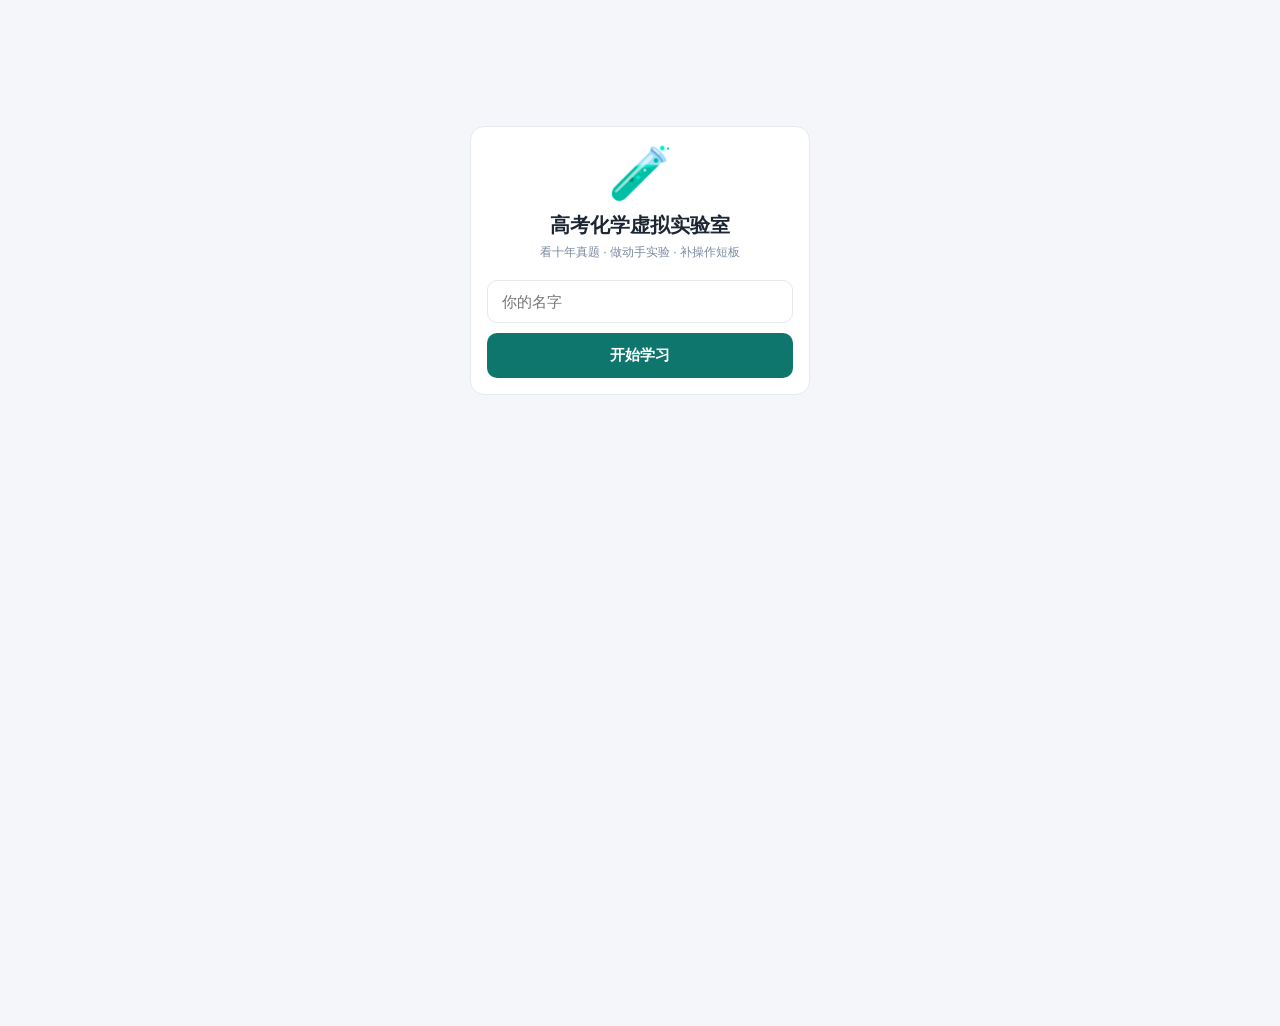
<file: chem-lab/index.html>
<!DOCTYPE html>
<html lang="zh-CN">
<head>
  <meta charset="UTF-8">
  <meta name="viewport" content="width=device-width, initial-scale=1, viewport-fit=cover">
  <title>高考化学虚拟实验室</title>
  <link rel="icon" href="../favicon.svg" type="image/svg+xml">
  <link rel="stylesheet" href="app.css?v=20261104a">
</head>
<body>
  <!-- 登录/开场 -->
  <div class="screen active" id="screen-auth">
    <div class="auth-box card">
      <div class="auth-logo">🧪</div>
      <h1>高考化学虚拟实验室</h1>
      <p class="hint">看十年真题 · 做动手实验 · 补操作短板</p>
      <input id="in-name" type="text" placeholder="你的名字" autocomplete="off">
      <button id="btn-start" type="button">开始学习</button>
    </div>
  </div>

  <!-- 主界面 -->
  <div class="screen" id="screen-main">
    <div class="appbar">
      <div style="flex:1;min-width:0">
        <h1 id="main-title">实验图谱</h1>
        <div class="sub" id="main-sub"></div>
      </div>
    </div>
    <div class="page" id="main-page"></div>
    <nav class="tabbar" id="tabbar">
      <button type="button" data-tab="map" class="on">
        <svg class="glyph" viewBox="0 0 24 24" width="21" height="21" fill="none" stroke="currentColor" stroke-width="1.8" stroke-linecap="round" stroke-linejoin="round"><rect x="3" y="3" width="7" height="7" rx="1.5"/><rect x="14" y="3" width="7" height="7" rx="1.5"/><rect x="3" y="14" width="7" height="7" rx="1.5"/><rect x="14" y="14" width="7" height="7" rx="1.5"/></svg>
        实验图谱
      </button>
      <button type="button" data-tab="quiz">
        <svg class="glyph" viewBox="0 0 24 24" width="21" height="21" fill="none" stroke="currentColor" stroke-width="1.8" stroke-linecap="round" stroke-linejoin="round"><path d="M9 11l3 3L22 4"/><path d="M21 12v7a2 2 0 0 1-2 2H5a2 2 0 0 1-2-2V5a2 2 0 0 1 2-2h11"/></svg>
        真题演练
      </button>
      <button type="button" data-tab="wrong">
        <svg class="glyph" viewBox="0 0 24 24" width="21" height="21" fill="none" stroke="currentColor" stroke-width="1.8" stroke-linecap="round" stroke-linejoin="round"><path d="M12 9v4"/><path d="M12 17h.01"/><path d="M10.3 3.9 1.8 18a2 2 0 0 0 1.7 3h17a2 2 0 0 0 1.7-3L13.7 3.9a2 2 0 0 0-3.4 0z"/></svg>
        错题本
      </button>
      <button type="button" data-tab="board">
        <svg class="glyph" viewBox="0 0 24 24" width="21" height="21" fill="none" stroke="currentColor" stroke-width="1.8" stroke-linecap="round" stroke-linejoin="round"><path d="M3 3v18h18"/><path d="M7 15l4-6 3 4 5-8"/></svg>
        学习看板
      </button>
    </nav>
  </div>

  <!-- 实验详情（子页） -->
  <div class="screen" id="screen-sub">
    <div class="appbar">
      <button class="icon-btn" id="btn-back" type="button" aria-label="返回">
        <svg viewBox="0 0 24 24" width="20" height="20" fill="none" stroke="currentColor" stroke-width="2" stroke-linecap="round" stroke-linejoin="round"><path d="M15 18l-6-6 6-6"/></svg>
      </button>
      <div style="flex:1;min-width:0"><h1 id="sub-title"></h1><div class="sub" id="sub-tag"></div></div>
    </div>
    <div class="page" id="sub-page"></div>
  </div>

  <div id="toast"></div>
  <script src="data.js?v=20261104a"></script>
  <script src="ui.js?v=20261104a"></script>
</body>
</html>
</file>
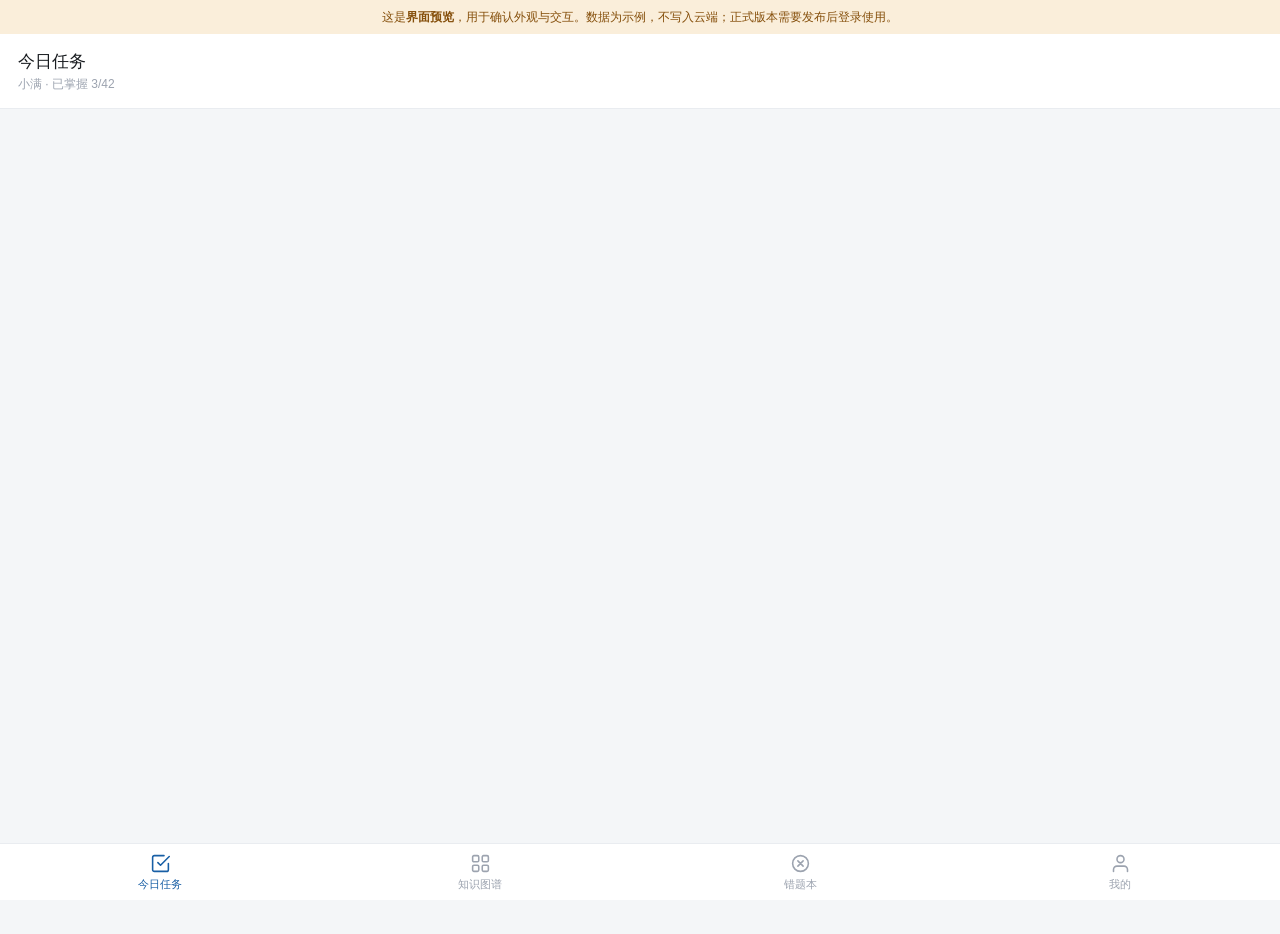
<file: _preview.html>
<!DOCTYPE html>
<html lang="zh-CN">

<head>
  <meta charset="UTF-8">
  <meta name="viewport" content="width=device-width, initial-scale=1, viewport-fit=cover">
  <title>界面预览 · 全科导学系统</title>
  <link rel="stylesheet" href="app.css">
  <style>
    .pv-bar {
      position: sticky;
      top: 0;
      z-index: 60;
      background: #faeeda;
      color: #854f0b;
      font-size: 12px;
      line-height: 1.5;
      padding: 8px 16px;
      text-align: center;
      padding-top: calc(8px + env(safe-area-inset-top, 0px));
    }

    .appbar {
      position: static;
    }
  </style>
</head>

<body>

  <div class="pv-bar">
    这是<strong>界面预览</strong>，用于确认外观与交互。数据为示例，不写入云端；正式版本需要发布后登录使用。
  </div>

  <div class="screen active" id="screen-preview">
    <div class="appbar">
      <div style="flex:1;min-width:0">
        <h1 id="pv-title">今日任务</h1>
        <div class="sub" id="pv-sub">小满 · 已掌握 3/42</div>
      </div>
    </div>
    <div class="page" id="pv-page"></div>
    <nav class="tabbar" id="pv-tabbar">
      <button type="button" data-tab="today" class="on">
        <svg class="glyph" viewBox="0 0 24 24" width="21" height="21" fill="none" stroke="currentColor"
          stroke-width="1.8" stroke-linecap="round" stroke-linejoin="round">
          <path d="M9 11l3 3L22 4" />
          <path d="M21 12v7a2 2 0 0 1-2 2H5a2 2 0 0 1-2-2V5a2 2 0 0 1 2-2h11" />
        </svg>
        今日任务
      </button>
      <button type="button" data-tab="map">
        <svg class="glyph" viewBox="0 0 24 24" width="21" height="21" fill="none" stroke="currentColor"
          stroke-width="1.8" stroke-linecap="round" stroke-linejoin="round">
          <rect x="3" y="3" width="7" height="7" rx="1.5" />
          <rect x="14" y="3" width="7" height="7" rx="1.5" />
          <rect x="3" y="14" width="7" height="7" rx="1.5" />
          <rect x="14" y="14" width="7" height="7" rx="1.5" />
        </svg>
        知识图谱
      </button>
      <button type="button" data-tab="wrong">
        <svg class="glyph" viewBox="0 0 24 24" width="21" height="21" fill="none" stroke="currentColor"
          stroke-width="1.8" stroke-linecap="round" stroke-linejoin="round">
          <circle cx="12" cy="12" r="9" />
          <path d="M15 9l-6 6M9 9l6 6" />
        </svg>
        错题本
      </button>
      <button type="button" data-tab="me">
        <svg class="glyph" viewBox="0 0 24 24" width="21" height="21" fill="none" stroke="currentColor"
          stroke-width="1.8" stroke-linecap="round" stroke-linejoin="round">
          <path d="M20 21v-2a4 4 0 0 0-4-4H8a4 4 0 0 0-4 4v2" />
          <circle cx="12" cy="7" r="4" />
        </svg>
        我的
      </button>
    </nav>
  </div>

  <div id="toast"></div>

  <script>
    (function () {
      var SUBJECTS = ['语文', '数学', '英语', '奥数', '信息学'];

      var KNOWLEDGE = [
        { subject: '数学', chapter: '第五单元 圆', name: '圆的周长', summary: '圆的周长等于直径乘圆周率', status: 'learning' },
        { subject: '数学', chapter: '第三单元 分数除法', name: '一个数除以分数', summary: '除以一个不为 0 的数等于乘它的倒数', status: 'learning' },
        { subject: '数学', chapter: '第四单元 比', name: '按比分配', summary: '先求总份数再求每份的量', status: 'new' },
        { subject: '数学', chapter: '第六单元 百分数', name: '求百分率', summary: '比较量除以标准量再乘 100%', status: 'new' },
        { subject: '数学', chapter: '第一单元 分数乘法', name: '分数乘整数', summary: '分子与整数相乘的积作分子', status: 'mastered' },
        { subject: '数学', chapter: '第五单元 圆', name: '圆的面积', summary: '剪拼成长方形推导出公式', status: 'mastered' },
        { subject: '语文', chapter: '第八单元 走近鲁迅', name: '《少年闰土》人物描写', summary: '通过外貌、动作、语言表现人物', status: 'learning' },
        { subject: '语文', chapter: '第二单元 革命岁月', name: '《七律·长征》背诵', summary: '理解红军长征的艰难与乐观', status: 'new' },
        { subject: '语文', chapter: '第四单元 小说', name: '《穷人》心理描写', summary: '通过心理描写刻画人物', status: 'new' },
        { subject: '语文', chapter: '第一单元 触摸自然', name: '《草原》情景交融', summary: '体会风光美与蒙汉情深', status: 'mastered' },
        { subject: '英语', chapter: 'Unit 3 My weekend plan', name: 'be going to 一般将来时', summary: 'be going to 加动词原形', status: 'learning' },
        { subject: '英语', chapter: 'Unit 4 I have a pen pal', name: '第三人称单数变化', summary: '一般动词加 s，特殊结尾加 es', status: 'new' },
        { subject: '英语', chapter: 'Unit 5 What does he do?', name: '职业词汇', summary: 'factory worker、postman 等', status: 'new' },
        { subject: '英语', chapter: 'Unit 1', name: '方位介词', summary: 'next to、behind、between 等', status: 'mastered' },
        { subject: '奥数', chapter: '计算专题', name: '裂项相消', summary: '把每一项拆成差的形式后相消求和', status: 'learning' },
        { subject: '奥数', chapter: '分数应用题', name: '统一单位 1', summary: '多个不同单位 1 时统一成同一个量', status: 'new' },
        { subject: '奥数', chapter: '行程问题', name: '流水行船', summary: '顺水速、逆水速与水速的关系', status: 'new' },
        { subject: '奥数', chapter: '数论专题', name: '数的整除特征', summary: '被 2、3、5、9、11 整除的判断', status: 'mastered' },
        { subject: '信息学', chapter: '排序算法', name: '冒泡排序', summary: '相邻两两比较交换，大的往后冒', status: 'learning' },
        { subject: '信息学', chapter: '查找与二分', name: '二分查找', summary: '有序序列每次折半，注意边界', status: 'new' },
        { subject: '信息学', chapter: '数论基础', name: '最大公约数与最小公倍数', summary: '辗转相除法', status: 'new' },
        { subject: '信息学', chapter: '前缀和与差分', name: '前缀和', summary: '两次相减快速求区间和', status: 'new' },
        { subject: '信息学', chapter: '算法思想', name: '贪心算法入门', summary: '每步选当前最优，需能说明正确性', status: 'mastered' }
      ];

      function $(s) { return document.querySelector(s); }

      function el(tag, attrs, children) {
        var node = document.createElement(tag);
        if (attrs) Object.keys(attrs).forEach(function (k) {
          var v = attrs[k];
          if (v === null || v === undefined) return;
          if (k === 'class') node.className = v;
          else if (k === 'text') node.textContent = v;
          else if (k === 'style') node.setAttribute('style', v);
          else if (k.indexOf('on') === 0) node.addEventListener(k.slice(2), v);
          else node.setAttribute(k, v);
        });
        (children || []).forEach(function (c) {
          if (c === null || c === undefined) return;
          node.appendChild(typeof c === 'string' ? document.createTextNode(c) : c);
        });
        return node;
      }

      function clear(n) { while (n.firstChild) n.removeChild(n.firstChild); }

      var state = { tab: 'today', subject: '全部' };

      function statusLabel(s) {
        return s === 'mastered' ? '已掌握' : s === 'learning' ? '待巩固' : '未学';
      }

      function stats() {
        var total = KNOWLEDGE.length;
        var mastered = KNOWLEDGE.filter(function (k) { return k.status === 'mastered'; }).length;
        var learning = KNOWLEDGE.filter(function (k) { return k.status === 'learning'; }).length;
        return { total: total, mastered: mastered, learning: learning };
      }

      function chips(rerender) {
        var wrap = el('div', { class: 'chips' });
        ['全部'].concat(SUBJECTS).forEach(function (name) {
          wrap.appendChild(el('button', {
            class: 'chip' + (state.subject === name ? ' on' : ''),
            type: 'button',
            text: name,
            onclick: function () { state.subject = name; rerender(); }
          }));
        });
        return wrap;
      }

      function row(item) {
        return el('button', {
          class: 'row',
          type: 'button',
          onclick: function () { openLesson(item); }
        }, [
          el('span', { class: 'dot ' + (item.status === 'new' ? '' : item.status) }),
          el('span', { class: 'body' }, [
            el('div', { class: 'name', text: item.name }),
            el('div', { class: 'sub', text: item.chapter })
          ]),
          el('span', { class: 'tail' }, [
            el('span', { class: 'tag subject', text: item.subject }),
            item.status !== 'new' ? el('span', { class: 'tag ' + item.status, text: statusLabel(item.status) }) : null
          ])
        ]);
      }

      function renderToday() {
        var page = $('#pv-page');
        clear(page);
        page.appendChild(chips(renderToday));

        var pending = KNOWLEDGE.filter(function (k) {
          if (k.status === 'mastered') return false;
          return state.subject === '全部' || k.subject === state.subject;
        });

        var s = stats();
        page.appendChild(el('div', { class: 'card' }, [
          el('div', { class: 'card-head' }, [
            el('h2', { class: 'card-title', text: '整体进度' }),
            el('span', { class: 'card-meta', text: s.mastered + ' / ' + s.total + ' 个知识点已掌握' })
          ]),
          el('div', { class: 'bar' }, [
            el('i', { style: 'width:' + Math.round((s.mastered / s.total) * 100) + '%' })
          ]),
          el('div', { class: 'card-summary', text: '掌握度越高，今日清单越短 —— 已掌握的知识点会自动从清单里消失。' })
        ]));

        page.appendChild(el('div', { class: 'section-title' }, [
          '今日该学',
          el('span', { class: 'count', text: pending.length + ' 项' })
        ]));
        pending.forEach(function (k) { page.appendChild(row(k)); });
      }

      function renderMap() {
        var page = $('#pv-page');
        clear(page);
        page.appendChild(chips(renderMap));

        var grouped = {};
        KNOWLEDGE.forEach(function (k) {
          if (state.subject !== '全部' && k.subject !== state.subject) return;
          if (!grouped[k.subject]) grouped[k.subject] = [];
          grouped[k.subject].push(k);
        });

        Object.keys(grouped).forEach(function (subject) {
          var items = grouped[subject];
          var done = items.filter(function (i) { return i.status === 'mastered'; }).length;
          page.appendChild(el('div', { class: 'section-title' }, [
            subject,
            el('span', { class: 'count', text: done + ' / ' + items.length + ' 已掌握' })
          ]));
          items.forEach(function (i) { page.appendChild(row(i)); });
        });
      }

      function renderWrong() {
        var page = $('#pv-page');
        clear(page);
        page.appendChild(el('div', { class: 'section-title' }, ['待消灭', el('span', { class: 'count', text: '2 道' })]));

        [{
          name: '圆的周长',
          stem: '一个圆形花坛的直径是 6 米，它的周长是多少米？',
          answer: '18.84 米',
          analysis: '周长等于直径乘圆周率，6 × 3.14 = 18.84 米。注意区分直径和半径，题目给的是直径直接乘即可。',
          count: 2
        }, {
          name: '一个数除以分数',
          stem: '计算：5/6 ÷ 5/12 = ____',
          answer: '2',
          analysis: '除以一个分数等于乘它的倒数，5/6 × 12/5 = 2。先约分再相乘能避免大数运算。',
          count: 1
        }].forEach(function (w) {
          page.appendChild(el('div', { class: 'card' }, [
            el('div', { class: 'card-head' }, [
              el('h3', { class: 'card-title', text: w.name }),
              el('span', { class: 'card-meta', text: '错 ' + w.count + ' 次' })
            ]),
            el('p', { class: 'card-summary', text: w.stem }),
            el('div', { class: 'line', text: '正确答案：' + w.answer }),
            el('p', { class: 'card-summary', text: '解析：' + w.analysis }),
            el('div', { class: 'actions' }, [
              el('button', { class: 'btn secondary', type: 'button', text: '再练一遍', onclick: function () { alert('预览模式下不执行操作'); } }),
              el('button', { class: 'btn', type: 'button', text: '已消灭', onclick: function () { alert('预览模式下不执行操作'); } })
            ])
          ]));
        });
      }

      function renderMe() {
        var page = $('#pv-page');
        clear(page);
        var s = stats();

        page.appendChild(el('div', { class: 'stat-grid' }, [
          el('div', { class: 'stat' }, [el('div', { class: 'num', text: String(s.total) }), el('div', { class: 'label', text: '知识点总数' })]),
          el('div', { class: 'stat' }, [el('div', { class: 'num', style: 'color:#1d9e75', text: String(s.mastered) }), el('div', { class: 'label', text: '已掌握' })]),
          el('div', { class: 'stat' }, [el('div', { class: 'num', style: 'color:#ba7517', text: String(s.learning) }), el('div', { class: 'label', text: '待巩固' })])
        ]));

        page.appendChild(el('div', { class: 'card' }, [
          el('div', { class: 'card-head' }, [el('h2', { class: 'card-title', text: '分科掌握情况' })])
        ].concat(SUBJECTS.map(function (subject) {
          var items = KNOWLEDGE.filter(function (i) { return i.subject === subject; });
          var done = items.filter(function (i) { return i.status === 'mastered'; }).length;
          var pct = items.length ? Math.round((done / items.length) * 100) : 0;
          return el('div', { style: 'margin-top:14px' }, [
            el('div', { class: 'card-head' }, [
              el('span', { class: 'card-title', style: 'font-size:14px', text: subject }),
              el('span', { class: 'card-meta', text: done + ' / ' + items.length })
            ]),
            el('div', { class: 'bar' }, [el('i', { style: 'width:' + pct + '%' })])
          ]);
        }))));

        page.appendChild(el('div', { class: 'card' }, [
          el('div', { class: 'card-head' }, [el('h2', { class: 'card-title', text: '学习档案' })]),
          el('p', { class: 'card-summary', text: '学生：小满 · 六年级' }),
          el('div', { class: 'actions' }, [
            el('button', { class: 'btn ghost', type: 'button', text: '修改学生姓名', onclick: function () { alert('预览模式下不执行操作'); } })
          ])
        ]));

        page.appendChild(el('div', { class: 'card' }, [
          el('div', { class: 'card-head' }, [el('h2', { class: 'card-title', text: '账号' })]),
          el('p', { class: 'card-summary', text: 'parent@example.com' }),
          el('p', { class: 'card-summary', text: '这个账号就是整个家庭的学习档案，家长和孩子在不同设备上登录看到的进度是同一份。' }),
          el('div', { class: 'actions' }, [
            el('button', { class: 'btn ghost', type: 'button', text: '退出登录', onclick: function () { alert('预览模式下不执行操作'); } })
          ])
        ]));
      }

      function openLesson(item) {
        var page = $('#pv-page');
        clear(page);
        $('#pv-title').textContent = item.name;
        $('#pv-sub').textContent = item.subject + ' · ' + item.chapter;
        $('#pv-tabbar').style.display = 'none';

        page.appendChild(el('div', { class: 'steps' }, [
          el('span', { class: 'step on', text: '定向学习' }),
          el('span', { class: 'step', text: '针对练习' }),
          el('span', { class: 'step', text: '掌握更新' })
        ]));

        page.appendChild(el('div', { class: 'card' }, [
          el('div', { class: 'lesson-body', text:
            '圆的周长，说的就是绕圆一圈的长度。\n\n' +
            '为什么它等于直径乘圆周率？因为无论圆画得多大或多小，周长和直径的比值永远是一个固定的数，约等于 3.14，这就是圆周率 π。所以只要知道直径，乘一下就知道周长。\n\n' +
            '举个例子：一个圆形花坛直径 6 米。周长 = 6 × 3.14 = 18.84 米。如果题目给的是半径 3 米，要先乘 2 变回直径：2 × 3.14 × 3 = 18.84 米。\n\n' +
            '最容易错的地方：题目给半径时直接乘 π 忘了乘 2。看到半径先想一遍「要不要乘 2」。'
          }])
        ]));

        page.appendChild(el('div', { class: 'actions' }, [
          el('button', {
            class: 'btn', type: 'button', text: '开始练习（3 题）',
            onclick: function () { openQuestion(item); }
          })
        ]));

        page.appendChild(el('div', { class: 'actions' }, [
          el('button', {
            class: 'btn ghost', type: 'button', text: '返回清单',
            onclick: function () { backToList(); }
          })
        ]));
      }

      function openQuestion(item) {
        var page = $('#pv-page');
        clear(page);
        $('#pv-title').textContent = item.name;
        $('#pv-sub').textContent = item.subject + ' · ' + item.chapter;

        page.appendChild(el('div', { class: 'steps' }, [
          el('span', { class: 'step done', text: '定向学习' }),
          el('span', { class: 'step on', text: '针对练习' }),
          el('span', { class: 'step', text: '掌握更新' })
        ]));

        page.appendChild(el('div', { class: 'section-title' }, [
          '第 1 / 3 题',
          el('span', { class: 'count', text: '单选题' })
        ]));

        page.appendChild(el('div', { class: 'card' }, [
          el('div', { class: 'question', text: '一个圆形花坛的直径是 6 米，它的周长是多少米？' })
        ]));

        var answered = false;
        var wrap = el('div');
        page.appendChild(wrap);

        ['18.84 米', '9.42 米', '37.68 米', '28.26 米'].forEach(function (text, i) {
          var letter = ['A', 'B', 'C', 'D'][i];
          wrap.appendChild(el('button', {
            class: 'option', type: 'button',
            onclick: function () {
              if (answered) return;
              answered = true;
              var nodes = wrap.querySelectorAll('.option');
              nodes[0].classList.add('right');
              if (letter !== 'A') this.classList.add('wrong');
              wrap.appendChild(el('div', { class: 'answer-box' }, [
                el('div', { class: 'verdict ' + (letter === 'A' ? 'ok' : 'no'), text: letter === 'A' ? '答对了' : '答错了' }),
                el('div', { class: 'line', text: '正确答案：A' }),
                el('div', { class: 'line', text: '解析：周长 = 直径 × 圆周率 = 6 × 3.14 = 18.84 米。选项 B 是把直径当半径算了，选项 C 是多乘了 2，选项 D 是圆的面积。' })
              ]));
              wrap.appendChild(el('div', { class: 'actions' }, [
                el('button', {
                  class: 'btn', type: 'button', text: '下一题',
                  onclick: function () {
                    clear(page);
                    page.appendChild(el('div', { class: 'result-hero' }, [
                      el('div', { class: 'big', text: '67%' }),
                      el('div', { class: 'cap', text: '本次答对 2 / 3 题' })
                    ]));
                    page.appendChild(el('div', { class: 'card' }, [
                      el('div', { class: 'card-head' }, [
                        el('h2', { class: 'card-title', text: '圆的周长' }),
                        el('span', { class: 'tag learning', text: '待巩固' })
                      ]),
                      el('p', { class: 'card-summary', text: '还需要再练几轮。累计正确率达到 80% 以上就会标记为已掌握。' }),
                      el('p', { class: 'card-summary', text: '累计：答对 2 / 4 次' })
                    ]));
                    page.appendChild(el('div', { class: 'actions' }, [
                      el('button', { class: 'btn secondary', type: 'button', text: '再练一组', onclick: function () { openQuestion(item); } }),
                      el('button', { class: 'btn', type: 'button', text: '返回清单', onclick: function () { backToList(); } })
                    ]));
                  }
                })
              ]));
            }
          }, [
            el('span', { class: 'key', text: letter }),
            el('span', { text: text })
          ]));
        });
      }

      function backToList() {
        $('#pv-tabbar').style.display = '';
        switchTab('today');
      }

      function switchTab(tab) {
        state.tab = tab;
        Array.prototype.forEach.call(document.querySelectorAll('#pv-tabbar button'), function (btn) {
          btn.classList.toggle('on', btn.getAttribute('data-tab') === tab);
        });
        var titles = { today: '今日任务', map: '知识图谱', wrong: '错题本', me: '我的' };
        $('#pv-title').textContent = titles[tab];
        var s = stats();
        $('#pv-sub').textContent = '小满 · 已掌握 ' + s.mastered + '/' + s.total;
        if (tab === 'today') renderToday();
        else if (tab === 'map') renderMap();
        else if (tab === 'wrong') renderWrong();
        else renderMe();
      }

      Array.prototype.forEach.call(document.querySelectorAll('#pv-tabbar button'), function (btn) {
        btn.addEventListener('click', function () { switchTab(btn.getAttribute('data-tab')); });
      });

      switchTab('today');
    })();
  </script>
</body>

</html>
</file>
<file: chem-lab/app.css>
:root {
  --bg: #f4f6fa;
  --card: #ffffff;
  --line: #e5e9f0;
  --text: #1d2733;
  --text-3: #7c8aa0;
  --brand: #0f766e;
  --brand-soft: #e0f2f0;
  --warn: #b45309;
  --warn-soft: #fef3c7;
  --ok: #15803d;
  --ok-soft: #dcfce7;
  --bad: #b91c1c;
  --bad-soft: #fee2e2;
  --safe-bottom: env(safe-area-inset-bottom, 0px);
}
* { margin: 0; padding: 0; box-sizing: border-box; }
html, body { height: 100%; }
body {
  font-family: -apple-system, "PingFang SC", "Microsoft YaHei", sans-serif;
  background: var(--bg);
  color: var(--text);
  -webkit-font-smoothing: antialiased;
}
button { font-family: inherit; border: none; background: none; cursor: pointer; color: inherit; }
input, textarea { font-family: inherit; }

/* screens */
.screen { display: none; min-height: 100vh; }
.screen.active { display: block; }

/* auth */
.auth-box { max-width: 340px; margin: 14vh auto 0; padding: 32px 26px; text-align: center; }
.auth-logo { font-size: 52px; }
.auth-box h1 { font-size: 20px; margin: 8px 0 4px; }
.auth-box input { width: 100%; padding: 12px 14px; border: 1px solid var(--line); border-radius: 10px; font-size: 15px; margin: 18px 0 10px; outline: none; }
.auth-box input:focus { border-color: var(--brand); }
.auth-box button { width: 100%; padding: 13px; background: var(--brand); color: #fff; border-radius: 10px; font-size: 15px; font-weight: 600; }

/* appbar */
.appbar { position: sticky; top: 0; z-index: 20; display: flex; align-items: center; gap: 10px; padding: 14px 16px 10px; background: var(--bg); border-bottom: 1px solid var(--line); }
.appbar h1 { font-size: 18px; }
.appbar .sub { font-size: 12px; color: var(--text-3); margin-top: 2px; }
.icon-btn { display: inline-flex; align-items: center; justify-content: center; width: 36px; height: 36px; border-radius: 10px; color: var(--text); flex-shrink: 0; }
.icon-btn:hover { background: var(--line); }

/* page */
.page { padding: 14px 14px calc(76px + var(--safe-bottom)); max-width: 680px; margin: 0 auto; }

/* card */
.card { background: var(--card); border: 1px solid var(--line); border-radius: 14px; padding: 16px; margin-bottom: 12px; }
.card-title { font-size: 15px; font-weight: 700; }
.hint { font-size: 12px; color: var(--text-3); line-height: 1.6; }

/* chips */
.chip { display: inline-block; padding: 2px 9px; border-radius: 99px; font-size: 11px; background: var(--brand-soft); color: var(--brand); font-weight: 600; }
.chip.diff2 { background: var(--warn-soft); color: var(--warn); }
.chip.diff3 { background: var(--bad-soft); color: var(--bad); }

/* category grid */
.cat-grid { display: grid; grid-template-columns: repeat(2, 1fr); gap: 10px; margin-top: 12px; }
.cat-card { display: flex; flex-direction: column; gap: 3px; background: var(--card); border: 1px solid var(--line); border-radius: 14px; padding: 14px 12px; text-align: left; transition: transform 0.12s, border-color 0.12s; }
.cat-card:active { transform: scale(0.97); }
.cat-card:hover { border-color: var(--brand); }
.cat-icon { font-size: 28px; }
.cat-name { font-weight: 700; font-size: 14px; }
.cat-desc { font-size: 11px; color: var(--text-3); line-height: 1.5; }
.cat-count { font-size: 11px; color: var(--brand); font-weight: 700; }

/* experiment rows */
.exp-row { display: flex; align-items: center; gap: 12px; padding: 13px 4px; border-bottom: 1px solid var(--line); text-align: left; width: 100%; }
.exp-row:last-child { border-bottom: none; }
.exp-emoji { font-size: 24px; flex-shrink: 0; }
.exp-info { flex: 1; min-width: 0; }
.exp-name { font-size: 14px; font-weight: 600; }
.exp-goal { font-size: 11px; color: var(--text-3); margin-top: 2px; overflow: hidden; text-overflow: ellipsis; white-space: nowrap; }
.exp-prog { font-size: 11px; font-weight: 700; color: var(--brand); flex-shrink: 0; }

/* progress bar */
.pbar { height: 7px; background: var(--line); border-radius: 99px; overflow: hidden; margin: 8px 0 2px; }
.pbar > i { display: block; height: 100%; background: var(--brand); border-radius: 99px; transition: width 0.3s; }

/* experiment player */
.sim-stage { background: linear-gradient(180deg, #eef4f8 0%, #f8fafc 100%); border: 1px solid var(--line); border-radius: 14px; padding: 10px; margin-bottom: 12px; }
.sim-stage svg { display: block; width: 100%; height: auto; }
.step-no { font-size: 11px; font-weight: 700; color: var(--brand); letter-spacing: 0.5px; }
.step-text { font-size: 14px; line-height: 1.7; margin: 6px 0; }
.step-phe { background: var(--brand-soft); border-left: 3px solid var(--brand); border-radius: 6px; padding: 9px 12px; font-size: 13px; line-height: 1.7; margin: 8px 0; }
.step-phe b { color: var(--brand); }
.point-box { background: var(--warn-soft); border-left: 3px solid var(--warn); border-radius: 6px; padding: 9px 12px; font-size: 12px; line-height: 1.7; margin: 10px 0 0; }
.point-box b { color: var(--warn); }

/* ask widget */
.ask { background: var(--card); border: 1px solid var(--line); border-radius: 12px; padding: 14px; margin: 12px 0; }
.ask-q { font-size: 13px; font-weight: 600; line-height: 1.6; margin-bottom: 10px; }
.ask .opt { display: block; width: 100%; text-align: left; padding: 10px 12px; border: 1px solid var(--line); border-radius: 10px; font-size: 13px; line-height: 1.5; margin-bottom: 8px; transition: border-color 0.12s, background 0.12s; }
.ask .opt:hover { border-color: var(--brand); }
.ask .opt.right { border-color: var(--ok); background: var(--ok-soft); }
.ask .opt.wrong { border-color: var(--bad); background: var(--bad-soft); }
.ask .opt:disabled { cursor: default; opacity: 0.92; }
.ask-e { font-size: 12px; line-height: 1.7; color: var(--text); background: var(--bg); border-radius: 8px; padding: 9px 12px; margin-top: 4px; }

/* nav buttons in player */
.step-nav { display: flex; gap: 10px; margin-top: 14px; }
.btn { padding: 12px 18px; border-radius: 10px; font-size: 14px; font-weight: 600; }
.btn.primary { background: var(--brand); color: #fff; flex: 1; }
.btn.ghost { background: var(--card); border: 1px solid var(--line); }
.btn:disabled { opacity: 0.5; }
.done-banner { text-align: center; padding: 26px 16px; }
.done-banner .big { font-size: 44px; }
.done-banner h2 { margin: 8px 0 6px; font-size: 18px; }

/* quiz */
.qz-head { display: flex; justify-content: space-between; align-items: center; margin-bottom: 6px; }
.qz-src { font-size: 11px; color: var(--text-3); font-weight: 600; }
.qz-stem { font-size: 14px; line-height: 1.8; margin: 6px 0 12px; }
.qz-stem em { font-style: normal; color: var(--brand); font-weight: 700; }

/* wrong book */
.wrong-row { padding: 12px 4px; border-bottom: 1px solid var(--line); }
.wrong-row .q { font-size: 13px; line-height: 1.7; }
.wrong-row .e { font-size: 12px; color: var(--text-3); line-height: 1.7; margin-top: 6px; }
.wrong-row .redo { margin-top: 8px; font-size: 12px; padding: 7px 14px; background: var(--brand); color: #fff; border-radius: 8px; }

/* board stats */
.stat-grid { display: grid; grid-template-columns: repeat(3, 1fr); gap: 10px; }
.stat { background: var(--card); border: 1px solid var(--line); border-radius: 12px; padding: 12px 6px; text-align: center; }
.stat .v { font-size: 22px; font-weight: 800; color: var(--brand); }
.stat .k { font-size: 11px; color: var(--text-3); margin-top: 2px; }

/* tabbar */
.tabbar { position: fixed; left: 0; right: 0; bottom: 0; z-index: 30; display: flex; background: var(--card); border-top: 1px solid var(--line); padding-bottom: var(--safe-bottom); }
.tabbar button { flex: 1; padding: 9px 0 8px; display: flex; flex-direction: column; align-items: center; gap: 3px; color: var(--text-3); font-size: 11px; transition: color 0.15s; }
.tabbar button.on { color: var(--brand); }
.tabbar .glyph { font-size: 19px; }

/* toast */
#toast { position: fixed; left: 50%; bottom: 96px; transform: translateX(-50%) translateY(20px); background: rgba(29,39,51,0.92); color: #fff; padding: 10px 18px; border-radius: 10px; font-size: 13px; opacity: 0; pointer-events: none; transition: all 0.25s; z-index: 99; max-width: 82vw; }
#toast.show { opacity: 1; transform: translateX(-50%) translateY(0); }

@media (max-width: 380px) {
  .tabbar button { font-size: 10px; }
  .cat-grid { gap: 8px; }
}
</file>
<file: app.css>
/* 全科导学系统 — mobile-first stylesheet */

:root {
  --bg: #f4f6f8;
  --card: #ffffff;
  --text: #1a1d21;
  --text-2: #6b7280;
  --text-3: #9ca3af;
  --line: #e9ecf0;
  --brand: #185fa5;
  --brand-soft: #e6f1fb;
  --ok: #1d9e75;
  --ok-soft: #e1f5ee;
  --warn: #ba7517;
  --warn-soft: #faeeda;
  --danger: #a32d2d;
  --radius: 14px;
  --radius-sm: 10px;
  --safe-bottom: env(safe-area-inset-bottom, 0px);
}

* {
  box-sizing: border-box;
  -webkit-tap-highlight-color: transparent;
}

html,
body {
  margin: 0;
  padding: 0;
  height: 100%;
  background: var(--bg);
  color: var(--text);
  font-family: -apple-system, BlinkMacSystemFont, "PingFang SC", "Hiragino Sans GB",
    "Microsoft YaHei", "Helvetica Neue", Arial, sans-serif;
  font-size: 15px;
  line-height: 1.6;
  -webkit-font-smoothing: antialiased;
}

body {
  overscroll-behavior-y: none;
}

button,
input,
select,
textarea {
  font-family: inherit;
  font-size: inherit;
  color: inherit;
}

button {
  cursor: pointer;
  border: none;
  background: none;
  padding: 0;
}

.screen {
  display: none;
  min-height: 100vh;
  flex-direction: column;
}

.screen.active {
  display: flex;
}

/* ---------------- loading ---------------- */

.boot {
  display: flex;
  align-items: center;
  justify-content: center;
  min-height: 100vh;
  color: var(--text-3);
  font-size: 14px;
}

/* ---------------- auth ---------------- */

.auth-wrap {
  padding: 56px 24px 40px;
  max-width: 480px;
  width: 100%;
  margin: 0 auto;
}

.auth-brand {
  text-align: center;
  margin-bottom: 32px;
}

.auth-logo {
  width: 56px;
  height: 56px;
  border-radius: 16px;
  background: var(--brand);
  color: #fff;
  font-size: 26px;
  font-weight: 500;
  display: flex;
  align-items: center;
  justify-content: center;
  margin: 0 auto 16px;
}

.auth-title {
  font-size: 22px;
  font-weight: 500;
  letter-spacing: 0.5px;
  margin: 0 0 8px;
}

.auth-sub {
  font-size: 13px;
  color: var(--text-3);
  margin: 0;
}

.segmented {
  display: flex;
  background: #ebeef2;
  border-radius: var(--radius-sm);
  padding: 3px;
  margin-bottom: 22px;
}

.segmented button {
  flex: 1;
  padding: 9px 0;
  font-size: 14px;
  color: var(--text-2);
  border-radius: 8px;
  transition: background 0.15s, color 0.15s;
}

.segmented button.on {
  background: var(--card);
  color: var(--text);
  font-weight: 500;
  box-shadow: 0 1px 3px rgba(0, 0, 0, 0.06);
}

.field {
  margin-bottom: 14px;
}

.field label {
  display: block;
  font-size: 13px;
  color: var(--text-2);
  margin-bottom: 6px;
}

.field input {
  width: 100%;
  padding: 13px 14px;
  border: 1px solid var(--line);
  border-radius: var(--radius-sm);
  background: var(--card);
  outline: none;
  transition: border-color 0.15s;
}

.field input:focus {
  border-color: var(--brand);
}

.code-row {
  display: flex;
  gap: 10px;
}

.code-row input {
  flex: 1;
}

.code-row button {
  flex: 0 0 auto;
  padding: 0 16px;
  border-radius: var(--radius-sm);
  border: 1px solid var(--brand);
  color: var(--brand);
  font-size: 14px;
  white-space: nowrap;
  background: var(--card);
}

.code-row button:disabled {
  border-color: var(--line);
  color: var(--text-3);
  background: #f7f8fa;
}

.btn {
  width: 100%;
  padding: 14px;
  border-radius: var(--radius-sm);
  background: var(--brand);
  color: #fff;
  font-size: 16px;
  font-weight: 500;
  margin-top: 6px;
  transition: opacity 0.15s;
}

.btn:disabled {
  opacity: 0.5;
}

.btn.ghost {
  background: var(--card);
  color: var(--text-2);
  border: 1px solid var(--line);
  font-size: 14px;
  font-weight: 400;
}

.auth-links {
  display: flex;
  justify-content: center;
  gap: 18px;
  margin-top: 20px;
  font-size: 13px;
}

.auth-links button {
  color: var(--brand);
}

.hint {
  font-size: 12px;
  color: var(--text-3);
  margin-top: 10px;
  line-height: 1.6;
}

.form-error {
  background: #fcebeb;
  color: var(--danger);
  font-size: 13px;
  padding: 10px 12px;
  border-radius: var(--radius-sm);
  margin-bottom: 14px;
  display: none;
}

.form-error.show {
  display: block;
}

/* ---------------- app shell ---------------- */

.appbar {
  position: sticky;
  top: 0;
  z-index: 20;
  background: var(--card);
  border-bottom: 1px solid var(--line);
  padding: 14px 18px;
  display: flex;
  align-items: center;
  gap: 12px;
  padding-top: calc(14px + env(safe-area-inset-top, 0px));
}

.appbar h1 {
  font-size: 17px;
  font-weight: 500;
  margin: 0;
  flex: 1;
}

.appbar .sub {
  font-size: 12px;
  color: var(--text-3);
  font-weight: 400;
}

.icon-btn {
  width: 32px;
  height: 32px;
  border-radius: 8px;
  display: flex;
  align-items: center;
  justify-content: center;
  color: var(--text-2);
  font-size: 18px;
  flex: 0 0 auto;
}

.icon-btn:active {
  background: var(--bg);
}

.page {
  flex: 1;
  padding: 16px 16px calc(84px + var(--safe-bottom));
  max-width: 720px;
  width: 100%;
  margin: 0 auto;
}

.page.no-tab {
  padding-bottom: calc(24px + var(--safe-bottom));
}

/* ---------------- tab bar ---------------- */

.tabbar {
  position: fixed;
  left: 0;
  right: 0;
  bottom: 0;
  z-index: 30;
  display: flex;
  background: var(--card);
  border-top: 1px solid var(--line);
  padding-bottom: var(--safe-bottom);
}

.tabbar button {
  flex: 1;
  padding: 9px 0 8px;
  display: flex;
  flex-direction: column;
  align-items: center;
  gap: 3px;
  color: var(--text-3);
  font-size: 11px;
  transition: color 0.15s;
}

.tabbar button.on {
  color: var(--brand);
}

.tabbar .glyph {
  font-size: 19px;
  line-height: 1;
}

/* ---------------- cards ---------------- */

.card {
  background: var(--card);
  border-radius: var(--radius);
  padding: 16px;
  margin-bottom: 12px;
}

.card-head {
  display: flex;
  align-items: baseline;
  gap: 8px;
  margin-bottom: 4px;
}

.card-title {
  font-size: 15px;
  font-weight: 500;
  flex: 1;
  margin: 0;
}

.card-meta {
  font-size: 12px;
  color: var(--text-3);
}

.card-summary {
  font-size: 13px;
  color: var(--text-2);
  margin: 6px 0 0;
}

.section-title {
  font-size: 13px;
  color: var(--text-2);
  margin: 20px 2px 10px;
  display: flex;
  align-items: center;
  gap: 8px;
}

.section-title:first-child {
  margin-top: 4px;
}

.section-title .count {
  color: var(--text-3);
  font-size: 12px;
}

/* ---------------- chips ---------------- */

.chips {
  display: flex;
  gap: 8px;
  overflow-x: auto;
  padding: 2px 0 12px;
  margin: 0 -16px;
  padding-left: 16px;
  padding-right: 16px;
  scrollbar-width: none;
}

.chips::-webkit-scrollbar {
  display: none;
}

.chip {
  flex: 0 0 auto;
  padding: 7px 15px;
  border-radius: 999px;
  background: var(--card);
  border: 1px solid var(--line);
  font-size: 13px;
  color: var(--text-2);
  white-space: nowrap;
}

.chip.on {
  background: var(--brand);
  border-color: var(--brand);
  color: #fff;
}

/* 知识图谱分类筛选：两个下拉并排，教材可截断省略，避免横向溢出 */
.filter-bar {
  display: flex;
  gap: 8px;
  padding: 2px 0 12px;
}

.filter-bar .filter-select {
  flex: 1 1 0;
  min-width: 0;
  padding-top: 10px;
  padding-bottom: 10px;
  font-size: 13px;
  text-overflow: ellipsis;
  background-position: calc(100% - 16px) 50%, calc(100% - 11px) 50%;
}

/* ---------------- knowledge rows ---------------- */

.row {
  display: flex;
  align-items: center;
  gap: 12px;
  padding: 13px 16px;
  background: var(--card);
  border-radius: var(--radius);
  margin-bottom: 8px;
  text-align: left;
  width: 100%;
}

.row:active {
  background: #fafbfc;
}

.row .dot {
  width: 8px;
  height: 8px;
  border-radius: 50%;
  flex: 0 0 auto;
  background: var(--text-3);
}

.row .dot.learning {
  background: var(--warn);
}

.row .dot.mastered {
  background: var(--ok);
}

.row .body {
  flex: 1;
  min-width: 0;
}

.row .name {
  font-size: 14px;
  font-weight: 500;
  white-space: nowrap;
  overflow: hidden;
  text-overflow: ellipsis;
}

.row .sub {
  font-size: 12px;
  color: var(--text-3);
  white-space: nowrap;
  overflow: hidden;
  text-overflow: ellipsis;
  margin-top: 2px;
}

.row .tail {
  font-size: 12px;
  color: var(--text-3);
  flex: 0 0 auto;
  display: flex;
  align-items: center;
  gap: 6px;
}

.tag {
  display: inline-block;
  padding: 2px 7px;
  border-radius: 5px;
  font-size: 11px;
  background: var(--bg);
  color: var(--text-2);
}

.tag.subject {
  background: var(--brand-soft);
  color: var(--brand);
}

.tag.mastered {
  background: var(--ok-soft);
  color: var(--ok);
}

.tag.learning {
  background: var(--warn-soft);
  color: var(--warn);
}

/* ---------------- stats ---------------- */

.stat-grid {
  display: grid;
  grid-template-columns: repeat(3, 1fr);
  gap: 10px;
  margin-bottom: 12px;
}

.stat {
  background: var(--card);
  border-radius: var(--radius);
  padding: 15px 12px;
  text-align: center;
}

.stat .num {
  font-size: 22px;
  font-weight: 500;
  line-height: 1.2;
}

.stat .label {
  font-size: 12px;
  color: var(--text-3);
  margin-top: 4px;
}

.bar {
  height: 6px;
  border-radius: 3px;
  background: var(--line);
  overflow: hidden;
  margin-top: 8px;
}

.bar i {
  display: block;
  height: 100%;
  background: var(--ok);
  border-radius: 3px;
  transition: width 0.3s;
}

/* ---------------- learn flow ---------------- */

.steps {
  display: flex;
  gap: 6px;
  margin-bottom: 16px;
}

.steps .step {
  flex: 1;
  text-align: center;
  font-size: 11px;
  color: var(--text-3);
  padding: 6px 0;
  border-radius: 8px;
  background: var(--card);
}

.steps .step.on {
  background: var(--brand);
  color: #fff;
}

.steps .step.done {
  background: var(--brand-soft);
  color: var(--brand);
}

.lesson-body {
  font-size: 15px;
  line-height: 1.85;
  white-space: pre-wrap;
  word-break: break-word;
}

.lesson-body h3 {
  font-size: 15px;
  margin: 16px 0 6px;
}

.lesson-body strong {
  font-weight: 500;
  color: var(--brand);
}

.question {
  font-size: 16px;
  line-height: 1.7;
  margin: 4px 0 16px;
  white-space: pre-wrap;
}

.option {
  display: flex;
  align-items: flex-start;
  gap: 12px;
  width: 100%;
  padding: 14px 16px;
  background: var(--card);
  border: 1px solid var(--line);
  border-radius: var(--radius);
  margin-bottom: 10px;
  text-align: left;
  font-size: 15px;
  line-height: 1.6;
}

.option .key {
  flex: 0 0 auto;
  width: 22px;
  height: 22px;
  border-radius: 50%;
  background: var(--bg);
  color: var(--text-2);
  font-size: 12px;
  display: flex;
  align-items: center;
  justify-content: center;
  margin-top: 1px;
}

.option.picked {
  border-color: var(--brand);
  background: var(--brand-soft);
}

.option.picked .key {
  background: var(--brand);
  color: #fff;
}

.option.right {
  border-color: var(--ok);
  background: var(--ok-soft);
}

.option.right .key {
  background: var(--ok);
  color: #fff;
}

.option.wrong {
  border-color: var(--danger);
  background: #fcebeb;
}

.option.wrong .key {
  background: var(--danger);
  color: #fff;
}

.answer-box {
  background: var(--card);
  border-radius: var(--radius);
  padding: 16px;
  margin-top: 4px;
}

.answer-box .verdict {
  font-size: 15px;
  font-weight: 500;
  margin-bottom: 8px;
}

.answer-box .verdict.ok {
  color: var(--ok);
}

.answer-box .verdict.no {
  color: var(--danger);
}

.answer-box .line {
  font-size: 14px;
  color: var(--text-2);
  margin: 4px 0;
}

.result-hero {
  text-align: center;
  padding: 28px 16px 22px;
  background: var(--card);
  border-radius: var(--radius);
  margin-bottom: 12px;
}

.result-hero .big {
  font-size: 40px;
  font-weight: 500;
  line-height: 1.1;
  color: var(--brand);
}

.result-hero .cap {
  font-size: 13px;
  color: var(--text-3);
  margin-top: 6px;
}

.empty {
  text-align: center;
  padding: 54px 20px;
  color: var(--text-3);
  font-size: 14px;
}

.empty .big {
  font-size: 15px;
  color: var(--text-2);
  margin-bottom: 6px;
}

.actions {
  display: flex;
  gap: 10px;
  margin-top: 16px;
}

.actions .btn {
  margin-top: 0;
}

.actions .btn.secondary {
  background: var(--card);
  color: var(--brand);
  border: 1px solid var(--brand);
}

.spinner {
  display: inline-block;
  width: 14px;
  height: 14px;
  border: 2px solid rgba(255, 255, 255, 0.4);
  border-top-color: #fff;
  border-radius: 50%;
  animation: spin 0.7s linear infinite;
  vertical-align: -2px;
  margin-right: 7px;
}

.spinner.dark {
  border-color: rgba(0, 0, 0, 0.15);
  border-top-color: var(--brand);
}

@keyframes spin {
  to {
    transform: rotate(360deg);
  }
}

.typing::after {
  content: "";
  display: inline-block;
  width: 6px;
  height: 14px;
  background: var(--brand);
  vertical-align: -2px;
  animation: blink 1s steps(2) infinite;
  margin-left: 2px;
}

@keyframes blink {
  50% {
    opacity: 0;
  }
}

/* ---------------- toast ---------------- */

#toast {
  position: fixed;
  left: 50%;
  bottom: 96px;
  transform: translateX(-50%) translateY(12px);
  background: rgba(26, 29, 33, 0.92);
  color: #fff;
  font-size: 14px;
  line-height: 1.5;
  padding: 11px 18px;
  border-radius: 10px;
  max-width: 84vw;
  text-align: center;
  opacity: 0;
  pointer-events: none;
  transition: opacity 0.2s, transform 0.2s;
  z-index: 90;
}

#toast.show {
  opacity: 1;
  transform: translateX(-50%) translateY(0);
}

@media (min-width: 560px) {
  .page {
    padding-left: 24px;
    padding-right: 24px;
  }
}

/* ---------------- english reading (shadowing) ---------------- */

.read-stats {
  display: flex;
  gap: 10px;
  margin-top: 14px;
}

.read-stat {
  flex: 1;
  background: var(--bg);
  border-radius: 10px;
  padding: 11px 8px;
  text-align: center;
}

.read-stat b {
  display: block;
  font-size: 20px;
  font-weight: 500;
  line-height: 1.2;
  color: var(--brand);
}

.read-stat span {
  display: block;
  margin-top: 3px;
  font-size: 11px;
  color: var(--text-3);
  line-height: 1.35;
}

.read-no {
  width: 22px;
  height: 22px;
  border-radius: 50%;
  background: var(--bg);
  color: var(--text-3);
  font-size: 12px;
  line-height: 22px;
  text-align: center;
  flex: none;
  align-self: center;
}

.read-card.done .read-no {
  background: #e8f6f0;
  color: #1d9e75;
}

.read-card .card-title {
  font-size: 13px;
  font-weight: 400;
  color: var(--text-3);
}

.sentence-en {
  margin: 12px 0 0;
  font-size: 19px;
  line-height: 1.5;
  font-weight: 500;
  color: var(--text);
  letter-spacing: 0.2px;
}

.sentence-zh {
  margin: 7px 0 0;
  font-size: 13px;
  line-height: 1.6;
  color: var(--text-3);
}

.read-tip {
  margin: 10px 0 0;
  padding: 9px 11px;
  background: var(--bg);
  border-radius: 9px;
  font-size: 12.5px;
  line-height: 1.6;
  color: var(--text-2);
}

.read-actions {
  display: flex;
  gap: 8px;
  margin-top: 14px;
}

.read-actions .btn {
  flex: 1;
  margin-top: 0;
  padding: 11px 0;
  font-size: 14px;
}

.read-actions .btn.ghost {
  border: 1px solid var(--line);
}

.read-actions .btn.recording {
  background: #d64545;
}

.rating {
  display: flex;
  align-items: center;
  gap: 7px;
  margin-top: 12px;
}

.rating-cap {
  font-size: 12.5px;
  color: var(--text-3);
  flex: none;
}

.rating-btn {
  flex: 1;
  padding: 8px 0;
  font-size: 12.5px;
  border-radius: 8px;
  background: var(--bg);
  color: var(--text-2);
  transition: background 0.15s, color 0.15s;
}

.rating-btn.on {
  background: #e8f1fd;
  color: var(--brand);
  font-weight: 500;
}

.read-status {
  margin: 10px 0 0;
  font-size: 12px;
  line-height: 1.5;
  color: var(--text-3);
}

.rec-hint {
  display: flex;
  align-items: center;
  gap: 7px;
  margin-top: 12px;
  font-size: 12.5px;
  color: #d64545;
}

.rec-hint i {
  width: 9px;
  height: 9px;
  border-radius: 50%;
  background: #d64545;
  animation: pulse 1s ease-in-out infinite;
}

@keyframes pulse {
  50% {
    opacity: 0.25;
  }
}

.read-done-card {
  background: #f1faf6;
}

/* ---------- 学习看板 ---------- */

.stat-grid.four {
  grid-template-columns: repeat(2, 1fr);
}

.chart {
  margin-top: 10px;
}

.chart svg {
  display: block;
  width: 100%;
  height: auto;
}

.msub {
  margin-top: 16px;
}

.msub-head {
  display: flex;
  align-items: baseline;
  justify-content: space-between;
  gap: 8px;
}

.msub-name {
  font-size: 14px;
  font-weight: 500;
}

.tri {
  display: flex;
  height: 8px;
  border-radius: 4px;
  overflow: hidden;
  background: var(--line);
  margin-top: 7px;
}

.tri .seg {
  display: block;
  height: 100%;
}

.tri .seg.mastered {
  background: var(--ok);
}

.tri .seg.learning {
  background: #ef9f27;
}

.tri .seg.fresh {
  background: #d3d1c7;
}

.weak-row {
  display: flex;
  align-items: center;
  gap: 12px;
  width: 100%;
  padding: 12px 0;
  border: 0;
  border-bottom: 1px solid var(--line);
  background: transparent;
  text-align: left;
  cursor: pointer;
}

.weak-row:last-child {
  border-bottom: 0;
}

.weak-row .body {
  flex: 1;
  min-width: 0;
}

.weak-row .name {
  font-size: 14px;
  color: var(--text);
  overflow: hidden;
  text-overflow: ellipsis;
  white-space: nowrap;
}

.weak-row .sub {
  font-size: 12px;
  color: var(--text-3);
  margin-top: 2px;
}

.weak-rate {
  font-size: 15px;
  font-weight: 500;
  color: var(--danger);
}

.flow-day {
  margin-top: 14px;
}

.flow-date {
  font-size: 12px;
  color: var(--text-3);
  margin-bottom: 6px;
}

.flow-item {
  display: flex;
  gap: 10px;
  padding: 7px 0;
}

.flow-dot {
  flex: none;
  width: 7px;
  height: 7px;
  border-radius: 50%;
  background: var(--brand);
  margin-top: 7px;
}

.flow-dot.reading {
  background: var(--ok);
}

.flow-dot.import {
  background: #ef9f27;
}

.flow-dot.review {
  background: var(--danger);
}

.flow-body .name {
  font-size: 14px;
}

.flow-body .sub {
  font-size: 12px;
  color: var(--text-3);
}

/* ---------- 二级页：列表入口、表单、勾选 ---------- */

.list-card {
  background: var(--card);
  border-radius: var(--radius);
  overflow: hidden;
  margin-bottom: 12px;
}

.list-row {
  display: flex;
  align-items: center;
  gap: 12px;
  width: 100%;
  padding: 15px 16px;
  border: 0;
  border-bottom: 1px solid var(--line);
  background: transparent;
  text-align: left;
  cursor: pointer;
}

.list-row:last-child {
  border-bottom: 0;
}

.list-row:active {
  background: var(--bg);
}

.list-row .body {
  flex: 1;
  min-width: 0;
}

.list-row .name {
  font-size: 15px;
  color: var(--text);
}

.list-row .sub {
  font-size: 12px;
  color: var(--text-3);
  margin-top: 2px;
}

.chev {
  flex: none;
  width: 8px;
  height: 8px;
  border-right: 1.5px solid var(--text-3);
  border-bottom: 1.5px solid var(--text-3);
  transform: rotate(-45deg);
}

.group-title {
  font-size: 12px;
  color: var(--text-3);
  margin: 16px 0 6px;
}

.group-title:first-child {
  margin-top: 4px;
}

.check-row {
  display: flex;
  align-items: flex-start;
  gap: 12px;
  padding: 11px 0;
  border-bottom: 1px solid var(--line);
  cursor: pointer;
}

.check-row:last-child {
  border-bottom: 0;
}

.check-row input {
  flex: none;
  width: 20px;
  height: 20px;
  margin: 2px 0 0;
  accent-color: var(--brand);
}

.check-row .body {
  flex: 1;
  min-width: 0;
}

.check-row .name {
  font-size: 15px;
  color: var(--text);
}

.check-row .sub {
  font-size: 12px;
  color: var(--text-3);
  margin-top: 2px;
}

.admin-row {
  display: flex;
  align-items: center;
  gap: 12px;
  padding: 12px 0;
  border-bottom: 1px solid var(--line);
}

.admin-row:last-child {
  border-bottom: 0;
}

.admin-row .body {
  flex: 1;
  min-width: 0;
}

.admin-row .name {
  font-size: 15px;
}

.admin-row .sub {
  font-size: 12px;
  color: var(--text-3);
  margin-top: 2px;
}

.admin-row .btn {
  flex: none;
  width: auto;
  padding: 8px 14px;
  font-size: 13px;
}

.form-col {
  display: flex;
  flex-direction: column;
  gap: 8px;
  margin-top: 12px;
}

.field-label {
  font-size: 12px;
  color: var(--text-3);
  margin-top: 4px;
}

select.field,
input.field,
textarea.field {
  width: 100%;
  padding: 12px 14px;
  border: 1px solid var(--line);
  border-radius: var(--radius-sm);
  background: #fff;
  color: var(--text);
  outline: none;
  -webkit-appearance: none;
  appearance: none;
}

select.field {
  background-image: linear-gradient(45deg, transparent 50%, var(--text-3) 50%),
    linear-gradient(135deg, var(--text-3) 50%, transparent 50%);
  background-position: calc(100% - 18px) 20px, calc(100% - 13px) 20px;
  background-size: 5px 5px, 5px 5px;
  background-repeat: no-repeat;
  padding-right: 34px;
}

input.field:focus,
textarea.field:focus,
select.field:focus {
  border-color: var(--brand);
}

textarea.field.mini {
  min-height: 76px;
  resize: vertical;
  line-height: 1.5;
}

/* ---------------- 互动演示（讲解页） ---------------- */

.demo-card {
  border-color: var(--brand);
  border-width: 1.5px;
}

.demo-head {
  display: flex;
  align-items: center;
  gap: 8px;
  margin-bottom: 10px;
}

.demo-tag {
  font-size: 11px;
  color: #fff;
  background: var(--brand);
  border-radius: 999px;
  padding: 2px 9px;
  flex: 0 0 auto;
}

.demo-title {
  font-size: 14px;
  font-weight: 600;
}

.demo-svg {
  width: 100%;
  height: auto;
  display: block;
}

.demo-actions {
  display: flex;
  gap: 8px;
  margin-top: 10px;
}

.demo-btn {
  padding: 7px 15px;
  border-radius: 999px;
  border: 1px solid var(--line);
  background: #fff;
  font-size: 13px;
  color: var(--text-2);
}

.demo-btn.primary {
  background: var(--brand);
  border-color: var(--brand);
  color: #fff;
}

.demo-caption {
  font-size: 13px;
  color: var(--text-2);
  margin-top: 10px;
  line-height: 1.55;
}

.demo-hint {
  font-size: 12px;
  color: var(--text-3);
  margin-top: 10px;
}

.demo-svg,
.frac-grid,
.pct-bar {
  touch-action: manipulation;
  -webkit-tap-highlight-color: transparent;
}

.demo-num {
  font-size: 16px;
  font-weight: 600;
  text-align: center;
  margin: 2px 0 8px;
}

.frac-grid {
  display: grid;
  gap: 3px;
  height: 190px;
}

.fcell {
  border-radius: 5px;
  background: #edf1f7;
  transition: background 0.55s;
}

.fcell.col {
  background: #bcd0f7;
}

.fcell.row {
  background: #f7dca4;
}

.fcell.both {
  background: #5b8def;
}

.demo-slider {
  width: 100%;
  margin: 14px 0 4px;
  accent-color: var(--brand);
}

.pct-bar {
  height: 22px;
  border-radius: 999px;
  background: #edf1f7;
  overflow: hidden;
}

.pct-fill {
  height: 100%;
  border-radius: 999px;
  background: var(--brand);
  transition: width 0.2s;
}

.demo-legend {
  display: flex;
  flex-wrap: wrap;
  gap: 12px;
  justify-content: center;
  margin-top: 8px;
}

.legend-item {
  display: inline-flex;
  align-items: center;
  gap: 5px;
  font-size: 12px;
  color: var(--text-2);
}

.legend-dot {
  width: 10px;
  height: 10px;
  border-radius: 3px;
  display: inline-block;
}

.telescope-row {
  display: flex;
  flex-wrap: wrap;
  gap: 6px;
  align-items: center;
  justify-content: center;
  margin: 14px 0;
  cursor: pointer;
}

.tchip {
  padding: 7px 12px;
  border-radius: 9px;
  background: #eef3fb;
  border: 1px solid var(--line);
  font-size: 14px;
  color: var(--text);
  white-space: nowrap;
}

.tchip.split {
  background: #dfe8f8;
  border-color: #bcd0f7;
}

.tplus {
  color: var(--text-3);
  font-size: 14px;
}

.input-error {
  border-color: var(--danger);
}

.shot {
  display: block;
  width: 100%;
  border-radius: var(--radius-sm);
  margin-top: 10px;
}

.working {
  display: flex;
  align-items: center;
  gap: 8px;
  color: var(--text-2);
  font-size: 14px;
}

.hint-line {
  font-size: 13px;
  color: var(--text-2);
  margin: 12px 2px 0;
}

.link-btn {
  border: 0;
  background: transparent;
  color: var(--danger);
  font-size: 13px;
  padding: 2px 0;
  cursor: pointer;
}


/* ---------------- knowledge map: source + term grouping ---------------- */
.map-source {
  display: flex;
  align-items: center;
  justify-content: space-between;
  gap: 10px;
  margin: 18px 0 2px;
  padding: 8px 12px;
  background: var(--bg);
  border-radius: 8px;
}
.map-source-name {
  font-size: 14px;
  font-weight: 600;
  color: var(--text);
}
.map-source .count,
.group-title .count {
  font-size: 11px;
  color: var(--text-3);
}
.group-title {
  display: flex;
  align-items: center;
  justify-content: space-between;
  gap: 8px;
  font-size: 12px;
  color: var(--text-3);
  margin: 16px 0 6px;
  padding-left: 2px;
}

/* ---------------- code questions (GESP / CSP reading problems) ---------------- */
.code-block {
  margin: 10px 0 0;
  padding: 12px 14px;
  background: #f6f7f9;
  border: 1px solid var(--line);
  border-radius: 10px;
  font-family: ui-monospace, SFMono-Regular, Menlo, Consolas, monospace;
  font-size: 12.5px;
  line-height: 1.65;
  color: var(--text);
  overflow-x: auto;
  white-space: pre;
}

/* ---------------- reading: system score ---------------- */
.read-stats.four {
  display: grid;
  grid-template-columns: 1fr 1fr;
}
.asr-card {
  margin-top: 12px;
  padding: 12px 14px;
  border-radius: 12px;
  background: var(--bg);
  border: 1px solid var(--line);
}
.asr-card.great { border-color: #cfe9d6; background: #f4fbf6; }
.asr-card.good { border-color: #d8e6f7; background: #f5f9fd; }
.asr-card.ok { border-color: #f2e6cb; background: #fdfaf3; }
.asr-card.low { border-color: #f3d9d7; background: #fdf6f5; }
.asr-head {
  display: flex;
  align-items: baseline;
  gap: 8px;
}
.asr-cap { font-size: 12px; color: var(--text-3); }
.asr-score {
  font-size: 26px;
  font-weight: 600;
  line-height: 1;
  color: var(--brand);
}
.asr-card.great .asr-score { color: #1f9254; }
.asr-card.good .asr-score { color: #2a6fbf; }
.asr-card.ok .asr-score { color: #b3801f; }
.asr-card.low .asr-score { color: var(--danger); }
.asr-level { font-size: 12px; color: var(--text-2); }
.asr-bar { margin-top: 8px; }
.asr-subs {
  display: grid;
  grid-template-columns: 1fr 1fr;
  gap: 8px 16px;
  margin-top: 10px;
}
.asr-sub {
  display: flex;
  align-items: center;
  gap: 8px;
  font-size: 12px;
  color: var(--text-2);
}
.asr-sub > span {
  flex: none;
  width: 42px;
}
.asr-sub .bar {
  flex: 1;
  min-width: 0;
}
.asr-sub b {
  flex: none;
  width: 26px;
  text-align: right;
  font-variant-numeric: tabular-nums;
  color: var(--text-1);
}
.asr-meta {
  margin: 8px 0 0;
  font-size: 12px;
  color: var(--text-2);
}
.word-chips {
  display: flex;
  flex-wrap: wrap;
  gap: 5px;
  margin-top: 8px;
}
.wchip {
  font-size: 12px;
  line-height: 1;
  padding: 4px 7px;
  border-radius: 6px;
  background: #fff;
  border: 1px solid var(--line);
  color: var(--text-2);
}
.wchip.ok { color: #1f9254; border-color: #cfe9d6; background: #f4fbf6; }
.wchip.miss { color: var(--danger); border-color: #f3d9d7; background: #fdf6f5; }
.wchip.extra { color: var(--text-3); border-style: dashed; }
.asr-heard {
  margin: 8px 0 0;
  font-size: 12px;
  color: var(--text-3);
  word-break: break-word;
}
.asr-heal {
  margin: 6px 0 0;
  font-size: 12px;
  color: var(--text-2);
}


/* ---------------- bank drill ---------------- */

.bank-filters { margin-bottom: 8px; }
.bank-filters:last-child { margin-bottom: 0; }
.bank-filters .filter-select { flex: 1; min-width: 0; }

.bank-stem .bank-meta {
  font-size: 12px;
  color: var(--text-2);
  margin-bottom: 4px;
  word-break: break-all;
}
.bank-stem .bank-diff {
  font-size: 12px;
  color: #e8a13a;
  letter-spacing: 2px;
  margin-bottom: 8px;
}
.bank-stem .question { margin-top: 0; }

.bank-tf .key { font-weight: 700; }

.bank-input {
  width: 100%;
  padding: 13px 14px;
  border: 1px solid #e9ecf0;
  border-radius: 10px;
  background: #fff;
  outline: none;
  font-size: 15px;
}
.bank-input:focus { border-color: #4f7cff; }

.bank-chip-row {
  display: flex;
  flex-wrap: wrap;
  gap: 8px;
  min-height: 38px;
  align-content: flex-start;
}
.bank-picked {
  padding-bottom: 10px;
  margin-bottom: 10px;
  border-bottom: 1px dashed #e9ecf0;
}
.qchip {
  border: 1px solid #d9e2f5;
  background: #f4f7ff;
  color: var(--text-1);
  border-radius: 999px;
  padding: 8px 14px;
  font-size: 14px;
  cursor: pointer;
  touch-action: manipulation;
  -webkit-tap-highlight-color: transparent;
}
.qchip.on {
  background: #4f7cff;
  border-color: #4f7cff;
  color: #fff;
}
.qchip:disabled { opacity: 0.7; }

.bank-result .bar { margin-top: 10px; }
.bank-wrong-item .question { font-size: 14px; }
.bank-wrong-item .line {
  margin-top: 6px;
  font-size: 13px;
  color: var(--text-2);
}

/* ---------------- rewards: tasks / xp / shop ---------------- */

.reward-card .bar { margin-top: 8px; }
.reward-diamonds {
  font-size: 15px;
  font-weight: 700;
  color: #1f8ef1;
}
.reward-level {
  display: flex;
  align-items: baseline;
  gap: 8px;
  margin-top: 4px;
}
.reward-lv {
  font-size: 18px;
  font-weight: 800;
  color: #f59e0b;
}
.reward-lvname { font-size: 14px; font-weight: 600; }
.reward-xp {
  margin-left: auto;
  font-size: 12px;
  color: var(--text-2);
}

.task-row {
  display: flex;
  align-items: center;
  gap: 10px;
  padding: 10px 0;
  border-bottom: 1px solid #f1f4f8;
}
.task-row:last-child { border-bottom: none; }
.task-row .tag { flex-shrink: 0; }
.task-emoji {
  font-size: 20px;
  width: 30px;
  text-align: center;
  flex-shrink: 0;
}
.task-body { flex: 1; min-width: 0; }
.task-name { font-size: 14px; font-weight: 600; }
.task-row.done .task-name { color: #1d9e75; }
.task-row.claimed .task-name { color: var(--text-2); }
.task-sub {
  margin-top: 2px;
  font-size: 12px;
  color: var(--text-2);
}
.task-claim { flex-shrink: 0; }
.task-claim:disabled {
  opacity: 0.45;
  cursor: not-allowed;
}
.shop-row .task-name { font-weight: 600; }

.reward-manage {
  display: flex;
  gap: 8px;
  align-items: center;
  padding: 10px 0;
  flex-wrap: wrap;
}
.reward-manage-row { flex-shrink: 0; }
.reward-manage-row.grow { flex: 1; min-width: 140px; }
.reward-manage .bank-input { padding: 9px 12px; font-size: 14px; }
.reward-emoji-input { width: 56px; text-align: center; }
.btn.mini {
  padding: 7px 14px;
  font-size: 13px;
}
.task-row .btn {
  width: auto;
  flex-shrink: 0;
  white-space: nowrap;
}
.card-head .btn {
  width: auto;
  flex-shrink: 0;
  white-space: nowrap;
}

/* ---- virtual lab (PhET sims) ---- */
.sim-grid {
  display: grid;
  grid-template-columns: repeat(2, 1fr);
  gap: 10px;
  margin-top: 12px;
}

.sim-card {
  display: flex;
  flex-direction: column;
  gap: 4px;
  background: var(--card);
  border: 1px solid var(--line);
  border-radius: 14px;
  padding: 14px 12px;
  text-decoration: none;
  color: var(--text);
  transition: transform 0.12s, border-color 0.12s;
}

.sim-card:active {
  transform: scale(0.97);
}

.sim-card:hover {
  border-color: var(--brand);
}

.sim-emoji {
  font-size: 30px;
  line-height: 1.2;
}

.sim-name {
  font-weight: 700;
  font-size: 14px;
}

.sim-desc {
  font-size: 11px;
  color: var(--text-3);
  line-height: 1.5;
  flex: 1;
}

.sim-card .qchip {
  align-self: flex-start;
  margin-top: 2px;
}

@media (max-width: 480px) {
  .tabbar button {
    font-size: 10px;
    letter-spacing: -0.2px;
  }
}
</file>
